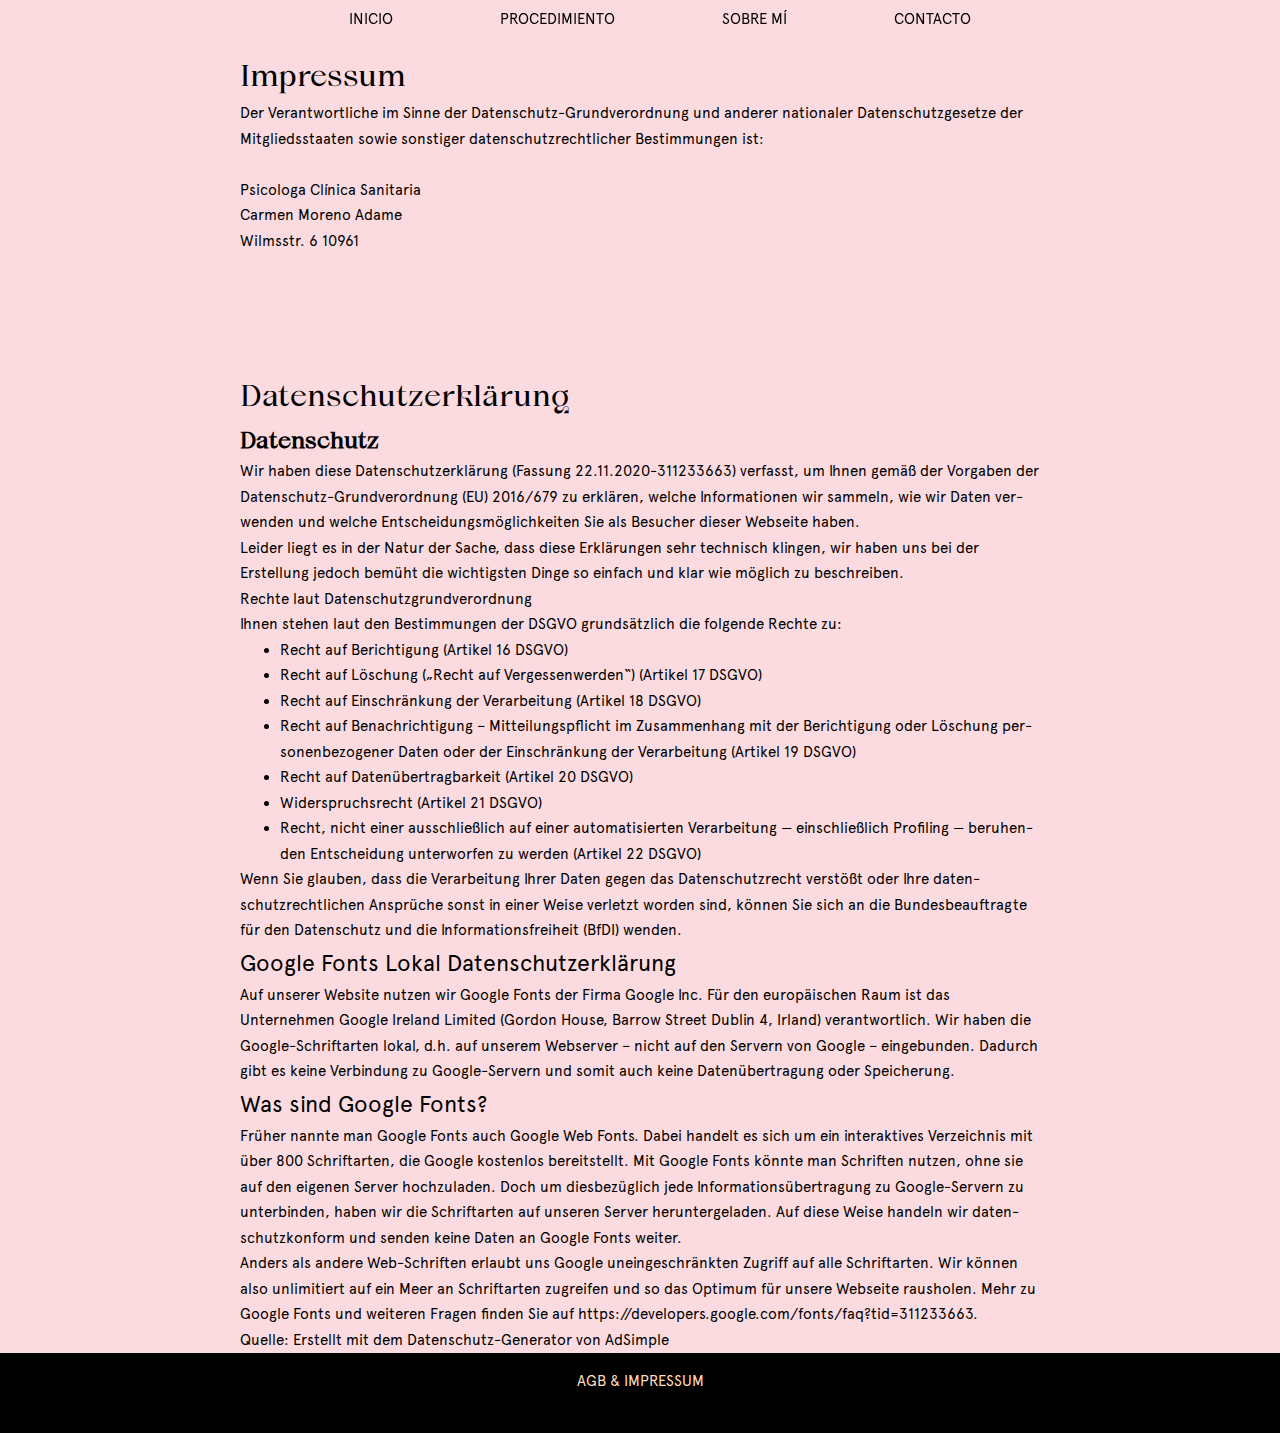
<file: agb.html>
<!DOCTYPE html>
<html lang="en" dir="ltr">
  <head>
    <meta charset="utf-8" />
    <meta name="viewport" content="width=device-width, initial-scale=1" />
    <link rel="shortcut icon" href="assets/logo.png" type="image/png" />
    <link rel="icon" href="assets/logo_carmen.png" />

    <title>Carmen Moreno - Psicóloga</title>
    <!-- LINK CSS FILES AND TYPOGRAPHY -->
    <!-- <link rel="stylesheet" href="css/animate.css" -->
    <link rel="stylesheet" href="style/style.css" />

    <link
      href="https://fonts.googleapis.com/css2?family=Montserrat:wght@300;400;500;700;800;900&display=swap"
      rel="stylesheet"
    />
  </head>
  <!-- <body data-spy="scroll" data-target="#pb-navbar" data-offset="200" -->
  <body>
    <div class="wrapper">
      <nav class="nav-bar">
        <div class="nav-container">
          <div class="collapse-nav-bar">
            <ul class="nav-bar-bar">
              <li class="nav-item">
                <a class="nav-link" href="index.html#section-home"> Inicio </a>
              </li>
              <li class="nav-item">
                <a class="nav-link" href="index.html#section-procedimiento">
                  Procedimiento
                </a>
              </li>
              <li class="nav-item">
                <a class="nav-link" href="index.html#section-sobremi">
                  Sobre mí
                </a>
              </li>
              <li class="nav-item">
                <a class="nav-link" href="index.html#section-contacto">
                  Contacto
                </a>
              </li>
            </ul>
          </div>
        </div>
      </nav>
      <!-- SECTION HOME background image here -->

      <div class="site-section" id="section-agb">
        <div class="container">
          <div class="content-container">
            <h1>Impressum</h1>

            <p>
              Der Verantwortliche im Sinne der Datenschutz-Grundverordnung und
              anderer nationaler Datenschutzgesetze der Mitgliedsstaaten sowie
              sonstiger datenschutzrechtlicher Bestimmungen ist: <br />

              <br />
              Psicologa Clínica Sanitaria <br />
              Carmen Moreno Adame <br />
              Wilmsstr. 6 10961 <br />
            </p>
          </div>
        </div>
      </div>

      <div class="site-section" id="section-agbc">
        <div class="container">
          <h1>Datenschutzerklärung</h1>
          <h2>Datenschutz</h2>
          <p>
            Wir haben diese Datenschutzerklärung (Fassung 22.11.2020-311233663)
            verfasst, um Ihnen gemäß der Vorgaben der
            <a>Datenschutz-Grundverordnung (EU) 2016/679</a> zu erklären, welche
            Informationen wir sammeln, wie wir Daten verwenden und welche
            Entscheidungsmöglichkeiten Sie als Besucher dieser Webseite haben.
          </p>
          <p>
            Leider liegt es in der Natur der Sache, dass diese Erklärungen sehr
            technisch klingen, wir haben uns bei der Erstellung jedoch bemüht
            die wichtigsten Dinge so einfach und klar wie möglich zu
            beschreiben.
          </p>
          <h4>Rechte laut Datenschutzgrundverordnung</h4>
          <p>
            Ihnen stehen laut den Bestimmungen der DSGVO grundsätzlich die
            folgende Rechte zu:
          </p>
          <ul>
            <li>Recht auf Berichtigung (Artikel 16 DSGVO)</li>
            <li>
              Recht auf Löschung („Recht auf Vergessenwerden“) (Artikel 17
              DSGVO)
            </li>
            <li>Recht auf Einschränkung der Verarbeitung (Artikel 18 DSGVO)</li>
            <li>
              Recht auf Benachrichtigung &#8211; Mitteilungspflicht im
              Zusammenhang mit der Berichtigung oder Löschung personenbezogener
              Daten oder der Einschränkung der Verarbeitung (Artikel 19 DSGVO)
            </li>
            <li>Recht auf Datenübertragbarkeit (Artikel 20 DSGVO)</li>
            <li>Widerspruchsrecht (Artikel 21 DSGVO)</li>
            <li>
              Recht, nicht einer ausschließlich auf einer automatisierten
              Verarbeitung — einschließlich Profiling — beruhenden Entscheidung
              unterworfen zu werden (Artikel 22 DSGVO)
            </li>
          </ul>
          <p>
            Wenn Sie glauben, dass die Verarbeitung Ihrer Daten gegen das
            Datenschutzrecht verstößt oder Ihre datenschutzrechtlichen Ansprüche
            sonst in einer Weise verletzt worden sind, können Sie sich an die
            <a
              >Bundesbeauftragte für den Datenschutz und die
              Informationsfreiheit (BfDI)</a
            >
            wenden.
          </p>
          <h3>Google Fonts Lokal Datenschutzerklärung</h3>
          <p>
            Auf unserer Website nutzen wir Google Fonts der Firma Google Inc.
            Für den europäischen Raum ist das Unternehmen Google Ireland Limited
            (Gordon House, Barrow Street Dublin 4, Irland) verantwortlich. Wir
            haben die Google-Schriftarten lokal, d.h. auf unserem Webserver
            &#8211; nicht auf den Servern von Google &#8211; eingebunden.
            Dadurch gibt es keine Verbindung zu Google-Servern und somit auch
            keine Datenübertragung oder Speicherung.
          </p>
          <h3>Was sind Google Fonts?</h3>
          <p>
            Früher nannte man Google Fonts auch Google Web Fonts. Dabei handelt
            es sich um ein interaktives Verzeichnis mit über 800 Schriftarten,
            die <a>Google</a> kostenlos bereitstellt. Mit Google Fonts könnte
            man Schriften nutzen, ohne sie auf den eigenen Server hochzuladen.
            Doch um diesbezüglich jede Informationsübertragung zu Google-Servern
            zu unterbinden, haben wir die Schriftarten auf unseren Server
            heruntergeladen. Auf diese Weise handeln wir datenschutzkonform und
            senden keine Daten an Google Fonts weiter.
          </p>
          <p>
            Anders als andere Web-Schriften erlaubt uns Google uneingeschränkten
            Zugriff auf alle Schriftarten. Wir können also unlimitiert auf ein
            Meer an Schriftarten zugreifen und so das Optimum für unsere
            Webseite rausholen. Mehr zu Google Fonts und weiteren Fragen finden
            Sie auf
            <a>https://developers.google.com/fonts/faq?tid=311233663</a>.
          </p>
          <p> Quelle: Erstellt mit dem <a href="https://www.adsimple.de/datenschutz-generator/">Datenschutz-Generator von AdSimple </a></p>
        </div>
      </div>

      <div role="navigation">
        <div id="menuToggle">
          <input type="checkbox" id="burgercheck" />

          <span></span> <span></span> <span></span>
          <ul id="menu">
            <a href="index.html#section-home" class="menu2Anchor"
              ><li>Inicio</li></a
            >
            <a href="index.html#section-procedimiento" class="menu2Anchor"
              ><li>Procedimiento</li></a
            >
            <a href="index.html#section-sobremi" class="menu2Anchor"
              ><li>Sobre mi</li></a
            >
            <a href="index.html#section-contacto" class="menu2Anchor"
              ><li>Contacto</li></a
            >
          </ul>
        </div>
      </div>
      <footer>
        <div class="footer-container">
          <br />
          <a href="agb.html"><h4>AGB & IMPRESSUM</h4></a>
        </div>
      </footer>
      <script type="text/javascript" src="javascript/script.js"></script>
    </div>
  </body>
</html>
</file>
<file: style/style.css>
* {
  box-sizing: content-box;
  margin: 0;
  hyphens: auto;
}

@font-face {
  font-family: "apercu";
  src: url("../assets/apercu_regular_pro.otf");
}

@font-face {
  font-family: "apercu";
  src: url("../assets/apercu_bold_pro.otf");
  src: local("apercu Bold"), local("apercu-Bold"),
    url("fonts/lovely_font_bold.otf") format("opentype");
  font-weight: bold;
}

@font-face {
  font-family: "cako";
  src: url("../assets/Vj Cako/Cako Regular.otf");
}

html {
  scroll-behavior: smooth;
  overflow-x: hidden;
}
body::-webkit-scrollbar {
  display: none;
}

body {
  display: flex;
  flex-direction: column;
  font-size: 15px;
  font-weight: 400;
  font-family: "apercu", sans-serif;
  overflow-x: hidden;
}

.wrapper {
  overflow-x: hidden;
}

h1 {
  font-weight: 300;
  color: black;
  font-family: "cako";
  /*color: #ab3c08;*/
}

h1 span {
  font-family: "apercu";
  font-weight: 100;
}

h2 {
  font-family: "cako";
}

h3 {
  font-size: 23px;
  font-weight: 400;
  color: black;
}

h4 {
  font-weight: 400;
}

ul {
}

a {
  color: inherit;
  text-decoration: none;
  font-weight: 400;
  cursor: pointer;
  z-index: 100;
}

#afiliacion{
  height: 200px;
  display: flex;
}

.afiliacion-block{
  width: 250px;
  height: 250px;
}

#afiliacion-block-1{

  }
#afiliacion-block-2{
margin-left: 70px;
  margin-top: 50px;


}

.external-a{
  float: right;
  width: 250px;
  height: 250px;
  }

.logo-externo {
  width: 250px;
  heigh: 250px;
  padding: 30px;
}

a:hover {
  font-size: 125%;
  font-weight: 500;
}

#menu {
  display: none;
}

#menu2 {
  display: none;
}

nav.scroll {
  background-color: rgb(251, 219, 223);
}

nav {
  height: 50px;
  width: 100%;
  float: left;
  text-align: center;
  display: block;
  position: fixed;
  z-index: 50;
  text-transform: uppercase;
}

nav ul {
  list-style: none;
}

.nav-container {
  display: flex;
  flex-direction: row;
  justify-content: center;
  color: black;
}

.collapse-nav-bar {
  width: 60%;
}

.nav-bar-bar {
  display: flex;
  flex-direction: row;
  justify-content: space-around;
}
.nav-item {
  padding: 10px;
}

.title-container {
  display: inline;
  width: 600px;
  padding: 15px;
  align-items: stretch;
}

.title {
  color: black;
  font-size: 50px;
  font-weight: 400;
  text-transform: capitalize;
}

.title-container img {
  width: 60px;
  height: 60px;
}

.site-section {
  position: relative;
  display: block;
  background-color: rgb(251, 219, 223);
  min-width: 100%;
  padding-top: 50px;
  min-height: 90vh;
  z-index: 2;
}

.container {
  margin: 0 auto;
  display: block;
  width: 800px;
  left: 50%;
  padding: 0;
  animation: pulse;
}

#contact-container a {
  position: absolute;
  z-index: 100;
}

.content-container {
  line-height: 1.7;
  text-align: left;
  width: 100%;
}

#section-home {
  z-index: -10;
  height: 100vh;
  min-width: 100vh;
  background-image: url("../assets/background2.jpg");
  background-repeat: no-repeat;
  background-attachment: fixed;
  -webkit-background-size: cover;
  -moz-background-size: cover;
  -o-background-size: cover;
  background-size: cover;
  margin: 0;
}

#section-home .container {
  position: fixed;
  z-index: 0;
}

#saludo {
  position: fixed;
  top: 9%;
  left: 50%;

  /*background-color: rgba(255, 255, 255, 0.5);*/
}

#saludo h1 {
  font-size: 55px;
}

#contact-container span {
  font-weight: bold;
}

#section-impressum {
  height: inherit;
}

#contact-container {
}
#section-agb {
  min-height: 30vh;
}

#section-agbc {
  min-height: 100vh;
  line-height: 1.7;
  background-color: rgb(251, 219, 223);
}

#logo {
  position: absolute;
  display: block;
  top: 18%;
  left: 55%;
}

#logo-fb{
  width: 50px;
  height: 100px;
  padding-left: 50px;
}

footer {
  height: 80px;
  background-color: black;
  color: peachpuff;
  left: 0px;
  right: 0px;
  padding-bottom: 10px 0;
  margin: 0px 0 0 0;
  text-align: center;
  z-index: 100;
}

footer a {
  position: relative;
  z-index: 100;
}

.checkbox {
  z-index: -50;
}
#menuToggle {
  display: none;
}

/****************************************************************/

@media screen and (max-height: 900px) {
  .site-section {
    min-height: 100vh;
  }
}

@media screen and (max-width: 1112px) {
}

@media screen and (max-width: 1024px) {
  .title {
    font-size: 40px;
  }

  .content-container {
    line-height: 1.5;
  }

  #saludo {
    width: 400px;
  }
  #saludo h3 {
    font-size: 115%;
  }
}

@media screen and (max-width: 820px) {
  #section-home {
    background-attachment: scroll;
  }
  .site-section {
    min-height: 95vh;
  }
  #saludo {
    left: 45%;
  }
}

@media screen and (max-width: 768px) {
  .container {
    width: 600px;
    min-width: 600px;
  }

  h1 {
    font-size: 300;
    font-weight: 200;
    /*color: #ab3c08;*/
  }

  h4 {
    font-size: 200;
  }

  nav {
    display: none;
  }

  .nav-container {
    display: none;
  }

  /*****************************************************/
  #menuToggle {
    display: block;
    position: fixed;
    top: 30px;
    left: 30px;

    z-index: 200;

    -webkit-user-select: none;
    user-select: none;
  }

  #menuToggle a {
    text-decoration: none;

    transition: color 0.3s ease;
  }

  #menuToggle a:hover {
  }

  #menuToggle input {
    display: block;
    width: 40px;
    height: 32px;
    position: absolute;
    top: -7px;
    left: -5px;

    cursor: pointer;

    opacity: 0; /* hide this */
    z-index: 2; /* and place it over the hamburger */

    -webkit-touch-callout: none;
  }

  /*
 * Just a quick hamburger
 */
  #menuToggle span {
    display: block;
    width: 33px;
    height: 4px;
    margin-bottom: 5px;
    position: relative;

    background: black;
    border-radius: 3px;

    z-index: 1;

    transform-origin: 4px 0px;

    transition: transform 0.5s cubic-bezier(0.77, 0.2, 0.05, 1),
    background 0.5s cubic-bezier(0.77, 0.2, 0.05, 1), opacity 0.55s ease;
  }

  #menuToggle span:first-child {
    transform-origin: 0% 0%;
  }

  #menuToggle span:nth-last-child(2) {
    transform-origin: 0% 100%;
  }

  /*
 * Transform all the slices of hamburger
 * into a crossmark.
 */
  #menuToggle input:checked ~ span {
    opacity: 1;
    transform: rotate(45deg) translate(-2px, -1px);
    background: #232323;
  }

  /*
 * But let's hide the middle one.
 */
  #menuToggle input:checked ~ span:nth-last-child(3) {
    opacity: 0;
    transform: rotate(0deg) scale(0.2, 0.2);
  }

  /*
 * Ohyeah and the last one should go the other direction
 */
  #menuToggle input:checked ~ span:nth-last-child(2) {
    transform: rotate(-45deg) translate(0, -1px);
  }

  /*
 * Make this absolute positioned
 * at the top left of the screen
 */
  #spanbox {
    z-index: 100;
    border: 1px solid orange;
  }

  #menu {
    position: absolute;
    display: block;
    width: 100vh;
    margin: -100px 0 0 -50px;
    padding: 50px;
    padding-top: 125px;
    height: 100vh;

    background: rgb(251, 219, 223);
    list-style-type: none;
    -webkit-font-smoothing: antialiased;
    /* to stop flickering of text in safari */

    transform-origin: 0% 0%;
    transform: translate(-100%, 0);

    transition: transform 0.5s cubic-bezier(0.77, 0.2, 0.05, 1);
  }

  #menu li {
    padding: 10px 0;
    font-size: 22px;
  }

  /*
 * And let's slide it in from the left
 */
  #menuToggle input:checked ~ ul {
    transform: none;
  }

  /****************************************************/
  @media screen and (max-width: 600px) {
    .site-section {
      min-height: 100vh;
    }

    #saludo {
      top: 45%;
      left: 25%;
      width: 350px;
    }

    #saludo h1 {
      font-size: 45px;
      color: rgb(251, 219, 223);
    }

    #saludo h3 {
      font-size: 20px;
      color: rgb(251, 219, 223);
      width: 100px;
    }

    #section-home {
      margin: 0;
      z-index: -10;
      height: 100vh;
      min-width: 100vh;
      background: url("../assets/background1.jpg") no-repeat center center;
      -webkit-background-size: cover;
      -moz-background-size: cover;
      -o-background-size: cover;
      background-size: cover;
    }

    h1 {
      font-size: 30px;
      font-weight: lighter;
      /*color: #ab3c08;*/
    }

    .container {
      width: 400px;
      min-width: 400px;
    }

    #logo {
      position: relative;
      width: 150px;
      height: 90px;

    }

    #contact-container {
      line-height: 1;
    }

    #afiliacion {
      height: 200px;
      display: flex;
      flex-direction: column;

    }

    #afiliacion-block-2 {
      margin-top: 50px;
      margin-left: 0px;
      height: 200px;
      width: 200px;
    }

    #logo-fb {
      width: 50px;
      length: 25px;
    }
  }

  @media screen and (max-width: 490px) {
    .container {
      width: 350px;
      min-width: 350px;
    }

    h1 {
      font-size: 30px;
      font-weight: lighter;
      /*color: #ab3c08;*/
    }

    h4 {
      font-size: 200;
    }

    #section-procedimiento .container {
      width: 250px;
      line-height: 1;
    }

    #contact-container {
      line-height: 1;
    }
  }

  @media screen and (max-width: 350px) {
    .container {
      min-width: 300px;
    }

    #section-home .container {
    }
  }
}
</file>
